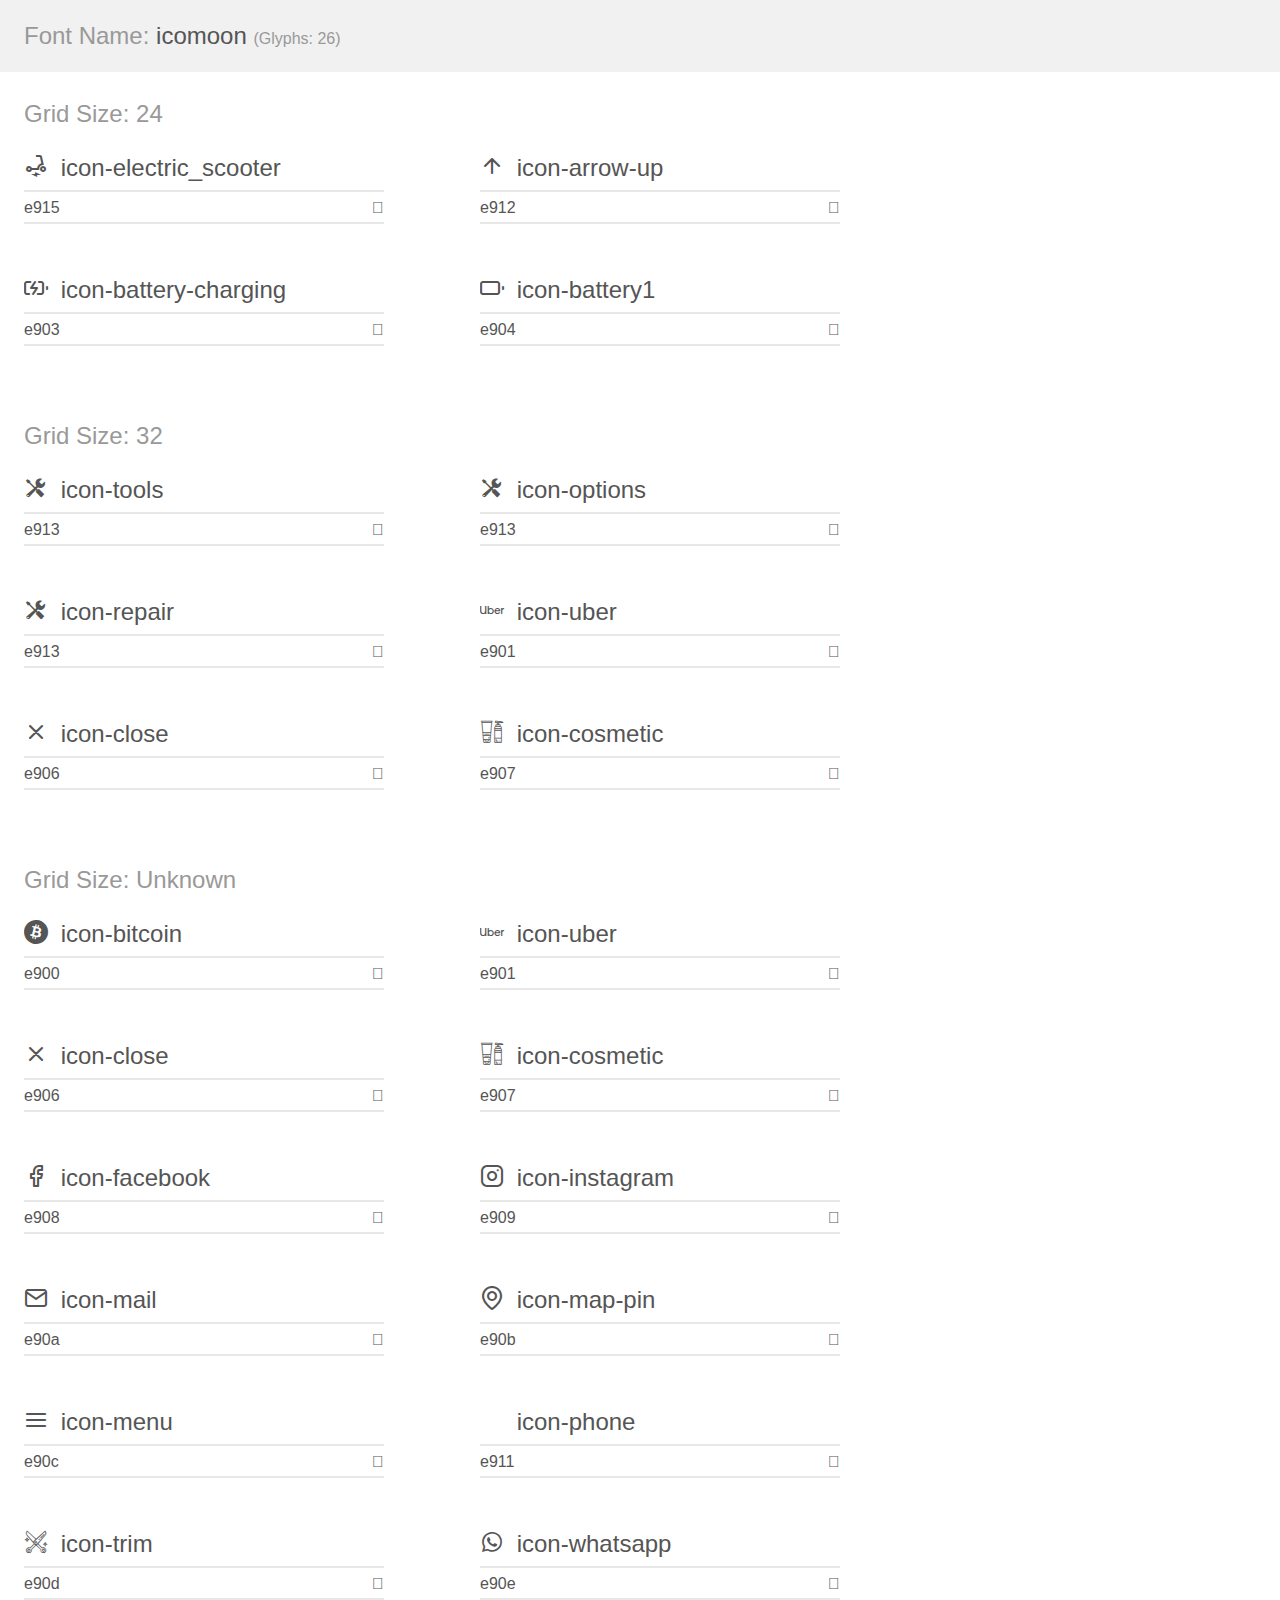
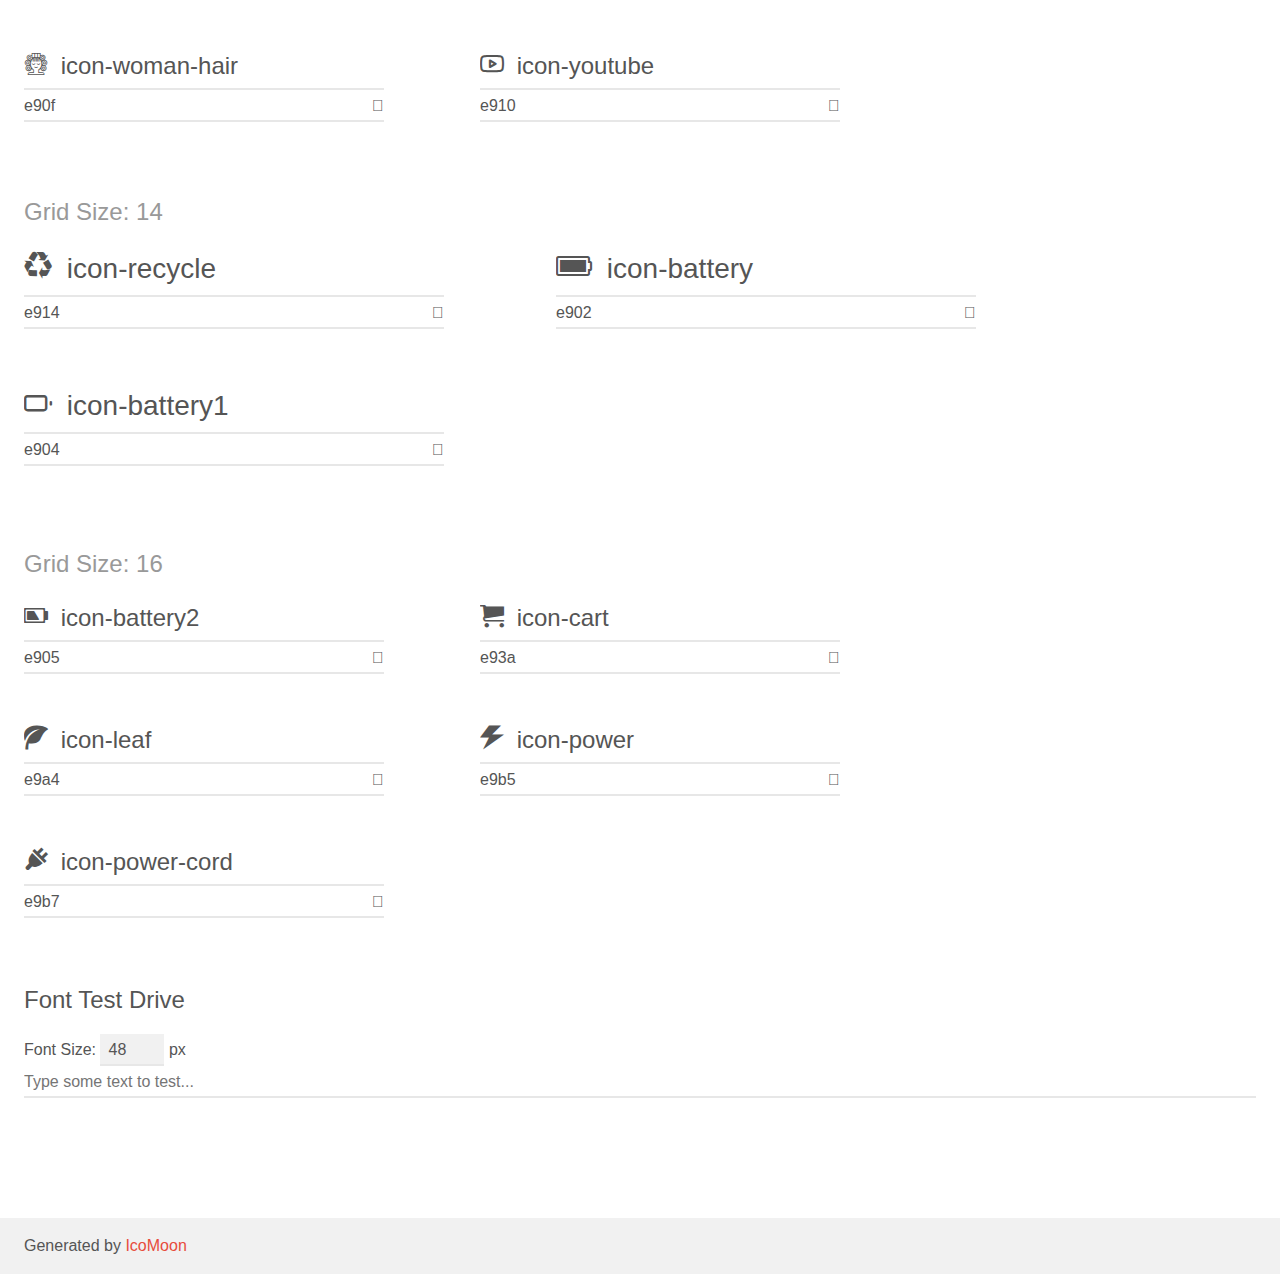
<file: assets/fonts/demo.html>
<!doctype html>
<html>
<head>
    <meta charset="utf-8">
    <title>IcoMoon Demo</title>
    <meta name="description" content="An Icon Font Generated By IcoMoon.io">
    <meta name="viewport" content="width=device-width, initial-scale=1">
    <link rel="stylesheet" href="demo-files/demo.css">
    <link rel="stylesheet" href="style.css"></head>
<body>
    <div class="bgc1 clearfix">
        <h1 class="mhmm mvm"><span class="fgc1">Font Name:</span> icomoon <small class="fgc1">(Glyphs:&nbsp;26)</small></h1>
    </div>
    <div class="clearfix mhl ptl">
        <h1 class="mvm mtn fgc1">Grid Size: 24</h1>
        <div class="glyph fs1">
            <div class="clearfix bshadow0 pbs">
                <span class="icon-electric_scooter"></span>
                <span class="mls"> icon-electric_scooter</span>
            </div>
            <fieldset class="fs0 size1of1 clearfix hidden-false">
                <input type="text" readonly value="e915" class="unit size1of2" />
                <input type="text" maxlength="1" readonly value="&#xe915;" class="unitRight size1of2 talign-right" />
            </fieldset>
            <div class="fs0 bshadow0 clearfix hidden-true">
                <span class="unit pvs fgc1">liga: </span>
                <input type="text" readonly value="" class="liga unitRight" />
            </div>
        </div>
        <div class="glyph fs1">
            <div class="clearfix bshadow0 pbs">
                <span class="icon-arrow-up"></span>
                <span class="mls"> icon-arrow-up</span>
            </div>
            <fieldset class="fs0 size1of1 clearfix hidden-false">
                <input type="text" readonly value="e912" class="unit size1of2" />
                <input type="text" maxlength="1" readonly value="&#xe912;" class="unitRight size1of2 talign-right" />
            </fieldset>
            <div class="fs0 bshadow0 clearfix hidden-true">
                <span class="unit pvs fgc1">liga: </span>
                <input type="text" readonly value="" class="liga unitRight" />
            </div>
        </div>
        <div class="glyph fs1">
            <div class="clearfix bshadow0 pbs">
                <span class="icon-battery-charging"></span>
                <span class="mls"> icon-battery-charging</span>
            </div>
            <fieldset class="fs0 size1of1 clearfix hidden-false">
                <input type="text" readonly value="e903" class="unit size1of2" />
                <input type="text" maxlength="1" readonly value="&#xe903;" class="unitRight size1of2 talign-right" />
            </fieldset>
            <div class="fs0 bshadow0 clearfix hidden-true">
                <span class="unit pvs fgc1">liga: </span>
                <input type="text" readonly value="" class="liga unitRight" />
            </div>
        </div>
        <div class="glyph fs1">
            <div class="clearfix bshadow0 pbs">
                <span class="icon-battery1"></span>
                <span class="mls"> icon-battery1</span>
            </div>
            <fieldset class="fs0 size1of1 clearfix hidden-false">
                <input type="text" readonly value="e904" class="unit size1of2" />
                <input type="text" maxlength="1" readonly value="&#xe904;" class="unitRight size1of2 talign-right" />
            </fieldset>
            <div class="fs0 bshadow0 clearfix hidden-true">
                <span class="unit pvs fgc1">liga: </span>
                <input type="text" readonly value="" class="liga unitRight" />
            </div>
        </div>
    </div>
    <div class="clearfix mhl ptl">
        <h1 class="mvm mtn fgc1">Grid Size: 32</h1>
        <div class="glyph fs2">
            <div class="clearfix bshadow0 pbs">
                <span class="icon-tools"></span>
                <span class="mls"> icon-tools</span>
            </div>
            <fieldset class="fs0 size1of1 clearfix hidden-false">
                <input type="text" readonly value="e913" class="unit size1of2" />
                <input type="text" maxlength="1" readonly value="&#xe913;" class="unitRight size1of2 talign-right" />
            </fieldset>
            <div class="fs0 bshadow0 clearfix hidden-true">
                <span class="unit pvs fgc1">liga: </span>
                <input type="text" readonly value="" class="liga unitRight" />
            </div>
        </div>
        <div class="glyph fs2">
            <div class="clearfix bshadow0 pbs">
                <span class="icon-options"></span>
                <span class="mls"> icon-options</span>
            </div>
            <fieldset class="fs0 size1of1 clearfix hidden-false">
                <input type="text" readonly value="e913" class="unit size1of2" />
                <input type="text" maxlength="1" readonly value="&#xe913;" class="unitRight size1of2 talign-right" />
            </fieldset>
            <div class="fs0 bshadow0 clearfix hidden-true">
                <span class="unit pvs fgc1">liga: </span>
                <input type="text" readonly value="" class="liga unitRight" />
            </div>
        </div>
        <div class="glyph fs2">
            <div class="clearfix bshadow0 pbs">
                <span class="icon-repair"></span>
                <span class="mls"> icon-repair</span>
            </div>
            <fieldset class="fs0 size1of1 clearfix hidden-false">
                <input type="text" readonly value="e913" class="unit size1of2" />
                <input type="text" maxlength="1" readonly value="&#xe913;" class="unitRight size1of2 talign-right" />
            </fieldset>
            <div class="fs0 bshadow0 clearfix hidden-true">
                <span class="unit pvs fgc1">liga: </span>
                <input type="text" readonly value="" class="liga unitRight" />
            </div>
        </div>
        <div class="glyph fs2">
            <div class="clearfix bshadow0 pbs">
                <span class="icon-uber"></span>
                <span class="mls"> icon-uber</span>
            </div>
            <fieldset class="fs0 size1of1 clearfix hidden-false">
                <input type="text" readonly value="e901" class="unit size1of2" />
                <input type="text" maxlength="1" readonly value="&#xe901;" class="unitRight size1of2 talign-right" />
            </fieldset>
            <div class="fs0 bshadow0 clearfix hidden-true">
                <span class="unit pvs fgc1">liga: </span>
                <input type="text" readonly value="" class="liga unitRight" />
            </div>
        </div>
        <div class="glyph fs2">
            <div class="clearfix bshadow0 pbs">
                <span class="icon-close"></span>
                <span class="mls"> icon-close</span>
            </div>
            <fieldset class="fs0 size1of1 clearfix hidden-false">
                <input type="text" readonly value="e906" class="unit size1of2" />
                <input type="text" maxlength="1" readonly value="&#xe906;" class="unitRight size1of2 talign-right" />
            </fieldset>
            <div class="fs0 bshadow0 clearfix hidden-true">
                <span class="unit pvs fgc1">liga: </span>
                <input type="text" readonly value="" class="liga unitRight" />
            </div>
        </div>
        <div class="glyph fs2">
            <div class="clearfix bshadow0 pbs">
                <span class="icon-cosmetic"></span>
                <span class="mls"> icon-cosmetic</span>
            </div>
            <fieldset class="fs0 size1of1 clearfix hidden-false">
                <input type="text" readonly value="e907" class="unit size1of2" />
                <input type="text" maxlength="1" readonly value="&#xe907;" class="unitRight size1of2 talign-right" />
            </fieldset>
            <div class="fs0 bshadow0 clearfix hidden-true">
                <span class="unit pvs fgc1">liga: </span>
                <input type="text" readonly value="" class="liga unitRight" />
            </div>
        </div>
    </div>
    <div class="clearfix mhl ptl">
        <h1 class="mvm mtn fgc1">Grid Size: Unknown</h1>
        <div class="glyph fs3">
            <div class="clearfix bshadow0 pbs">
                <span class="icon-bitcoin"></span>
                <span class="mls"> icon-bitcoin</span>
            </div>
            <fieldset class="fs0 size1of1 clearfix hidden-false">
                <input type="text" readonly value="e900" class="unit size1of2" />
                <input type="text" maxlength="1" readonly value="&#xe900;" class="unitRight size1of2 talign-right" />
            </fieldset>
            <div class="fs0 bshadow0 clearfix hidden-true">
                <span class="unit pvs fgc1">liga: </span>
                <input type="text" readonly value="" class="liga unitRight" />
            </div>
        </div>
        <div class="glyph fs3">
            <div class="clearfix bshadow0 pbs">
                <span class="icon-uber"></span>
                <span class="mls"> icon-uber</span>
            </div>
            <fieldset class="fs0 size1of1 clearfix hidden-false">
                <input type="text" readonly value="e901" class="unit size1of2" />
                <input type="text" maxlength="1" readonly value="&#xe901;" class="unitRight size1of2 talign-right" />
            </fieldset>
            <div class="fs0 bshadow0 clearfix hidden-true">
                <span class="unit pvs fgc1">liga: </span>
                <input type="text" readonly value="" class="liga unitRight" />
            </div>
        </div>
        <div class="glyph fs3">
            <div class="clearfix bshadow0 pbs">
                <span class="icon-close"></span>
                <span class="mls"> icon-close</span>
            </div>
            <fieldset class="fs0 size1of1 clearfix hidden-false">
                <input type="text" readonly value="e906" class="unit size1of2" />
                <input type="text" maxlength="1" readonly value="&#xe906;" class="unitRight size1of2 talign-right" />
            </fieldset>
            <div class="fs0 bshadow0 clearfix hidden-true">
                <span class="unit pvs fgc1">liga: </span>
                <input type="text" readonly value="" class="liga unitRight" />
            </div>
        </div>
        <div class="glyph fs3">
            <div class="clearfix bshadow0 pbs">
                <span class="icon-cosmetic"></span>
                <span class="mls"> icon-cosmetic</span>
            </div>
            <fieldset class="fs0 size1of1 clearfix hidden-false">
                <input type="text" readonly value="e907" class="unit size1of2" />
                <input type="text" maxlength="1" readonly value="&#xe907;" class="unitRight size1of2 talign-right" />
            </fieldset>
            <div class="fs0 bshadow0 clearfix hidden-true">
                <span class="unit pvs fgc1">liga: </span>
                <input type="text" readonly value="" class="liga unitRight" />
            </div>
        </div>
        <div class="glyph fs3">
            <div class="clearfix bshadow0 pbs">
                <span class="icon-facebook"></span>
                <span class="mls"> icon-facebook</span>
            </div>
            <fieldset class="fs0 size1of1 clearfix hidden-false">
                <input type="text" readonly value="e908" class="unit size1of2" />
                <input type="text" maxlength="1" readonly value="&#xe908;" class="unitRight size1of2 talign-right" />
            </fieldset>
            <div class="fs0 bshadow0 clearfix hidden-true">
                <span class="unit pvs fgc1">liga: </span>
                <input type="text" readonly value="" class="liga unitRight" />
            </div>
        </div>
        <div class="glyph fs3">
            <div class="clearfix bshadow0 pbs">
                <span class="icon-instagram"></span>
                <span class="mls"> icon-instagram</span>
            </div>
            <fieldset class="fs0 size1of1 clearfix hidden-false">
                <input type="text" readonly value="e909" class="unit size1of2" />
                <input type="text" maxlength="1" readonly value="&#xe909;" class="unitRight size1of2 talign-right" />
            </fieldset>
            <div class="fs0 bshadow0 clearfix hidden-true">
                <span class="unit pvs fgc1">liga: </span>
                <input type="text" readonly value="" class="liga unitRight" />
            </div>
        </div>
        <div class="glyph fs3">
            <div class="clearfix bshadow0 pbs">
                <span class="icon-mail"></span>
                <span class="mls"> icon-mail</span>
            </div>
            <fieldset class="fs0 size1of1 clearfix hidden-false">
                <input type="text" readonly value="e90a" class="unit size1of2" />
                <input type="text" maxlength="1" readonly value="&#xe90a;" class="unitRight size1of2 talign-right" />
            </fieldset>
            <div class="fs0 bshadow0 clearfix hidden-true">
                <span class="unit pvs fgc1">liga: </span>
                <input type="text" readonly value="" class="liga unitRight" />
            </div>
        </div>
        <div class="glyph fs3">
            <div class="clearfix bshadow0 pbs">
                <span class="icon-map-pin"></span>
                <span class="mls"> icon-map-pin</span>
            </div>
            <fieldset class="fs0 size1of1 clearfix hidden-false">
                <input type="text" readonly value="e90b" class="unit size1of2" />
                <input type="text" maxlength="1" readonly value="&#xe90b;" class="unitRight size1of2 talign-right" />
            </fieldset>
            <div class="fs0 bshadow0 clearfix hidden-true">
                <span class="unit pvs fgc1">liga: </span>
                <input type="text" readonly value="" class="liga unitRight" />
            </div>
        </div>
        <div class="glyph fs3">
            <div class="clearfix bshadow0 pbs">
                <span class="icon-menu"></span>
                <span class="mls"> icon-menu</span>
            </div>
            <fieldset class="fs0 size1of1 clearfix hidden-false">
                <input type="text" readonly value="e90c" class="unit size1of2" />
                <input type="text" maxlength="1" readonly value="&#xe90c;" class="unitRight size1of2 talign-right" />
            </fieldset>
            <div class="fs0 bshadow0 clearfix hidden-true">
                <span class="unit pvs fgc1">liga: </span>
                <input type="text" readonly value="" class="liga unitRight" />
            </div>
        </div>
        <div class="glyph fs3">
            <div class="clearfix bshadow0 pbs">
                <span class="icon-phone"></span>
                <span class="mls"> icon-phone</span>
            </div>
            <fieldset class="fs0 size1of1 clearfix hidden-false">
                <input type="text" readonly value="e911" class="unit size1of2" />
                <input type="text" maxlength="1" readonly value="&#xe911;" class="unitRight size1of2 talign-right" />
            </fieldset>
            <div class="fs0 bshadow0 clearfix hidden-true">
                <span class="unit pvs fgc1">liga: </span>
                <input type="text" readonly value="" class="liga unitRight" />
            </div>
        </div>
        <div class="glyph fs3">
            <div class="clearfix bshadow0 pbs">
                <span class="icon-trim"></span>
                <span class="mls"> icon-trim</span>
            </div>
            <fieldset class="fs0 size1of1 clearfix hidden-false">
                <input type="text" readonly value="e90d" class="unit size1of2" />
                <input type="text" maxlength="1" readonly value="&#xe90d;" class="unitRight size1of2 talign-right" />
            </fieldset>
            <div class="fs0 bshadow0 clearfix hidden-true">
                <span class="unit pvs fgc1">liga: </span>
                <input type="text" readonly value="" class="liga unitRight" />
            </div>
        </div>
        <div class="glyph fs3">
            <div class="clearfix bshadow0 pbs">
                <span class="icon-whatsapp"></span>
                <span class="mls"> icon-whatsapp</span>
            </div>
            <fieldset class="fs0 size1of1 clearfix hidden-false">
                <input type="text" readonly value="e90e" class="unit size1of2" />
                <input type="text" maxlength="1" readonly value="&#xe90e;" class="unitRight size1of2 talign-right" />
            </fieldset>
            <div class="fs0 bshadow0 clearfix hidden-true">
                <span class="unit pvs fgc1">liga: </span>
                <input type="text" readonly value="" class="liga unitRight" />
            </div>
        </div>
        <div class="glyph fs3">
            <div class="clearfix bshadow0 pbs">
                <span class="icon-woman-hair"></span>
                <span class="mls"> icon-woman-hair</span>
            </div>
            <fieldset class="fs0 size1of1 clearfix hidden-false">
                <input type="text" readonly value="e90f" class="unit size1of2" />
                <input type="text" maxlength="1" readonly value="&#xe90f;" class="unitRight size1of2 talign-right" />
            </fieldset>
            <div class="fs0 bshadow0 clearfix hidden-true">
                <span class="unit pvs fgc1">liga: </span>
                <input type="text" readonly value="" class="liga unitRight" />
            </div>
        </div>
        <div class="glyph fs3">
            <div class="clearfix bshadow0 pbs">
                <span class="icon-youtube"></span>
                <span class="mls"> icon-youtube</span>
            </div>
            <fieldset class="fs0 size1of1 clearfix hidden-false">
                <input type="text" readonly value="e910" class="unit size1of2" />
                <input type="text" maxlength="1" readonly value="&#xe910;" class="unitRight size1of2 talign-right" />
            </fieldset>
            <div class="fs0 bshadow0 clearfix hidden-true">
                <span class="unit pvs fgc1">liga: </span>
                <input type="text" readonly value="" class="liga unitRight" />
            </div>
        </div>
    </div>
    <div class="clearfix mhl ptl">
        <h1 class="mvm mtn fgc1">Grid Size: 14</h1>
        <div class="glyph fs4">
            <div class="clearfix bshadow0 pbs">
                <span class="icon-recycle"></span>
                <span class="mls"> icon-recycle</span>
            </div>
            <fieldset class="fs0 size1of1 clearfix hidden-false">
                <input type="text" readonly value="e914" class="unit size1of2" />
                <input type="text" maxlength="1" readonly value="&#xe914;" class="unitRight size1of2 talign-right" />
            </fieldset>
            <div class="fs0 bshadow0 clearfix hidden-true">
                <span class="unit pvs fgc1">liga: </span>
                <input type="text" readonly value="" class="liga unitRight" />
            </div>
        </div>
        <div class="glyph fs4">
            <div class="clearfix bshadow0 pbs">
                <span class="icon-battery"></span>
                <span class="mls"> icon-battery</span>
            </div>
            <fieldset class="fs0 size1of1 clearfix hidden-false">
                <input type="text" readonly value="e902" class="unit size1of2" />
                <input type="text" maxlength="1" readonly value="&#xe902;" class="unitRight size1of2 talign-right" />
            </fieldset>
            <div class="fs0 bshadow0 clearfix hidden-true">
                <span class="unit pvs fgc1">liga: </span>
                <input type="text" readonly value="" class="liga unitRight" />
            </div>
        </div>
        <div class="glyph fs4">
            <div class="clearfix bshadow0 pbs">
                <span class="icon-battery1"></span>
                <span class="mls"> icon-battery1</span>
            </div>
            <fieldset class="fs0 size1of1 clearfix hidden-false">
                <input type="text" readonly value="e904" class="unit size1of2" />
                <input type="text" maxlength="1" readonly value="&#xe904;" class="unitRight size1of2 talign-right" />
            </fieldset>
            <div class="fs0 bshadow0 clearfix hidden-true">
                <span class="unit pvs fgc1">liga: </span>
                <input type="text" readonly value="" class="liga unitRight" />
            </div>
        </div>
    </div>
    <div class="clearfix mhl ptl">
        <h1 class="mvm mtn fgc1">Grid Size: 16</h1>
        <div class="glyph fs5">
            <div class="clearfix bshadow0 pbs">
                <span class="icon-battery2"></span>
                <span class="mls"> icon-battery2</span>
            </div>
            <fieldset class="fs0 size1of1 clearfix hidden-false">
                <input type="text" readonly value="e905" class="unit size1of2" />
                <input type="text" maxlength="1" readonly value="&#xe905;" class="unitRight size1of2 talign-right" />
            </fieldset>
            <div class="fs0 bshadow0 clearfix hidden-true">
                <span class="unit pvs fgc1">liga: </span>
                <input type="text" readonly value="" class="liga unitRight" />
            </div>
        </div>
        <div class="glyph fs5">
            <div class="clearfix bshadow0 pbs">
                <span class="icon-cart"></span>
                <span class="mls"> icon-cart</span>
            </div>
            <fieldset class="fs0 size1of1 clearfix hidden-false">
                <input type="text" readonly value="e93a" class="unit size1of2" />
                <input type="text" maxlength="1" readonly value="&#xe93a;" class="unitRight size1of2 talign-right" />
            </fieldset>
            <div class="fs0 bshadow0 clearfix hidden-true">
                <span class="unit pvs fgc1">liga: </span>
                <input type="text" readonly value="cart, purchase" class="liga unitRight" />
            </div>
        </div>
        <div class="glyph fs5">
            <div class="clearfix bshadow0 pbs">
                <span class="icon-leaf"></span>
                <span class="mls"> icon-leaf</span>
            </div>
            <fieldset class="fs0 size1of1 clearfix hidden-false">
                <input type="text" readonly value="e9a4" class="unit size1of2" />
                <input type="text" maxlength="1" readonly value="&#xe9a4;" class="unitRight size1of2 talign-right" />
            </fieldset>
            <div class="fs0 bshadow0 clearfix hidden-true">
                <span class="unit pvs fgc1">liga: </span>
                <input type="text" readonly value="leaf, nature" class="liga unitRight" />
            </div>
        </div>
        <div class="glyph fs5">
            <div class="clearfix bshadow0 pbs">
                <span class="icon-power"></span>
                <span class="mls"> icon-power</span>
            </div>
            <fieldset class="fs0 size1of1 clearfix hidden-false">
                <input type="text" readonly value="e9b5" class="unit size1of2" />
                <input type="text" maxlength="1" readonly value="&#xe9b5;" class="unitRight size1of2 talign-right" />
            </fieldset>
            <div class="fs0 bshadow0 clearfix hidden-true">
                <span class="unit pvs fgc1">liga: </span>
                <input type="text" readonly value="power, lightning" class="liga unitRight" />
            </div>
        </div>
        <div class="glyph fs5">
            <div class="clearfix bshadow0 pbs">
                <span class="icon-power-cord"></span>
                <span class="mls"> icon-power-cord</span>
            </div>
            <fieldset class="fs0 size1of1 clearfix hidden-false">
                <input type="text" readonly value="e9b7" class="unit size1of2" />
                <input type="text" maxlength="1" readonly value="&#xe9b7;" class="unitRight size1of2 talign-right" />
            </fieldset>
            <div class="fs0 bshadow0 clearfix hidden-true">
                <span class="unit pvs fgc1">liga: </span>
                <input type="text" readonly value="power-cord, plugin" class="liga unitRight" />
            </div>
        </div>
    </div>

    <!--[if gt IE 8]><!-->
    <div class="mhl clearfix mbl">
        <h1>Font Test Drive</h1>
        <label>
            Font Size: <input id="fontSize" type="number" class="textbox0 mbm"
            min="8" value="48" />
            px
        </label>
        <input id="testText" type="text" class="phl size1of1 mvl"
        placeholder="Type some text to test..." value=""/>
        <div id="testDrive" class="icon-" style="font-family: icomoon">&nbsp;
        </div>
    </div>
    <!--<![endif]-->
    <div class="bgc1 clearfix">
        <p class="mhl">Generated by <a href="https://icomoon.io/app">IcoMoon</a></p>
    </div>

    <script src="demo-files/demo.js"></script>
</body>
</html>
</file>
<file: assets/fonts/demo-files/demo.css>
body {
  padding: 0;
  margin: 0;
  font-family: sans-serif;
  font-size: 1em;
  line-height: 1.5;
  color: #555;
  background: #fff;
}
h1 {
  font-size: 1.5em;
  font-weight: normal;
}
small {
  font-size: .66666667em;
}
a {
  color: #e74c3c;
  text-decoration: none;
}
a:hover, a:focus {
  box-shadow: 0 1px #e74c3c;
}
.bshadow0, input {
  box-shadow: inset 0 -2px #e7e7e7;
}
input:hover {
  box-shadow: inset 0 -2px #ccc;
}
input, fieldset {
  font-family: sans-serif;
  font-size: 1em;
  margin: 0;
  padding: 0;
  border: 0;
}
input {
  color: inherit;
  line-height: 1.5;
  height: 1.5em;
  padding: .25em 0;
}
input:focus {
  outline: none;
  box-shadow: inset 0 -2px #449fdb;
}
.glyph {
  font-size: 16px;
  width: 15em;
  padding-bottom: 1em;
  margin-right: 4em;
  margin-bottom: 1em;
  float: left;
  overflow: hidden;
}
.liga {
  width: 80%;
  width: calc(100% - 2.5em);
}
.talign-right {
  text-align: right;
}
.talign-center {
  text-align: center;
}
.bgc1 {
  background: #f1f1f1;
}
.fgc1 {
  color: #999;
}
.fgc0 {
  color: #000;
}
p {
  margin-top: 1em;
  margin-bottom: 1em;
}
.mvm {
  margin-top: .75em;
  margin-bottom: .75em;
}
.mtn {
  margin-top: 0;
}
.mtl, .mal {
  margin-top: 1.5em;
}
.mbl, .mal {
  margin-bottom: 1.5em;
}
.mal, .mhl {
  margin-left: 1.5em;
  margin-right: 1.5em;
}
.mhmm {
  margin-left: 1em;
  margin-right: 1em;
}
.mls {
  margin-left: .25em;
}
.ptl {
  padding-top: 1.5em;
}
.pbs, .pvs {
  padding-bottom: .25em;
}
.pvs, .pts {
  padding-top: .25em;
}
.unit {
  float: left;
}
.unitRight {
  float: right;
}
.size1of2 {
  width: 50%;
}
.size1of1 {
  width: 100%;
}
.clearfix:before, .clearfix:after {
  content: " ";
  display: table;
}
.clearfix:after {
  clear: both;
}
.hidden-true {
  display: none;
}
.textbox0 {
  width: 3em;
  background: #f1f1f1;
  padding: .25em .5em;
  line-height: 1.5;
  height: 1.5em;
}
#testDrive {
  display: block;
  padding-top: 24px;
  line-height: 1.5;
}
.fs0 {
  font-size: 16px;
}
.fs1 {
  font-size: 24px;
}
.fs2 {
  font-size: 24px;
}
.fs3 {
  font-size: 24px;
}
.fs4 {
  font-size: 28px;
}
.fs5 {
  font-size: 24px;
}
</file>
<file: assets/fonts/style.css>
@font-face {
  font-family: 'icomoon';
  src:  url('fonts/icomoon.eot?zek3zd');
  src:  url('fonts/icomoon.eot?zek3zd#iefix') format('embedded-opentype'),
    url('fonts/icomoon.ttf?zek3zd') format('truetype'),
    url('fonts/icomoon.woff?zek3zd') format('woff'),
    url('fonts/icomoon.svg?zek3zd#icomoon') format('svg');
  font-weight: normal;
  font-style: normal;
  font-display: block;
}

[class^="icon-"], [class*=" icon-"] {
  /* use !important to prevent issues with browser extensions that change fonts */
  font-family: 'icomoon' !important;
  speak: never;
  font-style: normal;
  font-weight: normal;
  font-variant: normal;
  text-transform: none;
  line-height: 1;

  /* Better Font Rendering =========== */
  -webkit-font-smoothing: antialiased;
  -moz-osx-font-smoothing: grayscale;
}

.icon-electric_scooter:before {
  content: "\e915";
}
.icon-arrow-up:before {
  content: "\e912";
}
.icon-battery-charging:before {
  content: "\e903";
}
.icon-battery1:before {
  content: "\e904";
}
.icon-tools:before {
  content: "\e913";
}
.icon-options:before {
  content: "\e913";
}
.icon-repair:before {
  content: "\e913";
}
.icon-uber:before {
  content: "\e901";
}
.icon-close:before {
  content: "\e906";
}
.icon-cosmetic:before {
  content: "\e907";
}
.icon-bitcoin:before {
  content: "\e900";
}
.icon-uber:before {
  content: "\e901";
}
.icon-close:before {
  content: "\e906";
}
.icon-cosmetic:before {
  content: "\e907";
}
.icon-facebook:before {
  content: "\e908";
}
.icon-instagram:before {
  content: "\e909";
}
.icon-mail:before {
  content: "\e90a";
}
.icon-map-pin:before {
  content: "\e90b";
}
.icon-menu:before {
  content: "\e90c";
}
.icon-phone:before {
  content: "\e911";
}
.icon-trim:before {
  content: "\e90d";
}
.icon-whatsapp:before {
  content: "\e90e";
}
.icon-woman-hair:before {
  content: "\e90f";
}
.icon-youtube:before {
  content: "\e910";
}
.icon-recycle:before {
  content: "\e914";
}
.icon-battery:before {
  content: "\e902";
}
.icon-battery1:before {
  content: "\e904";
}
.icon-battery2:before {
  content: "\e905";
}
.icon-cart:before {
  content: "\e93a";
}
.icon-leaf:before {
  content: "\e9a4";
}
.icon-power:before {
  content: "\e9b5";
}
.icon-power-cord:before {
  content: "\e9b7";
}
</file>
